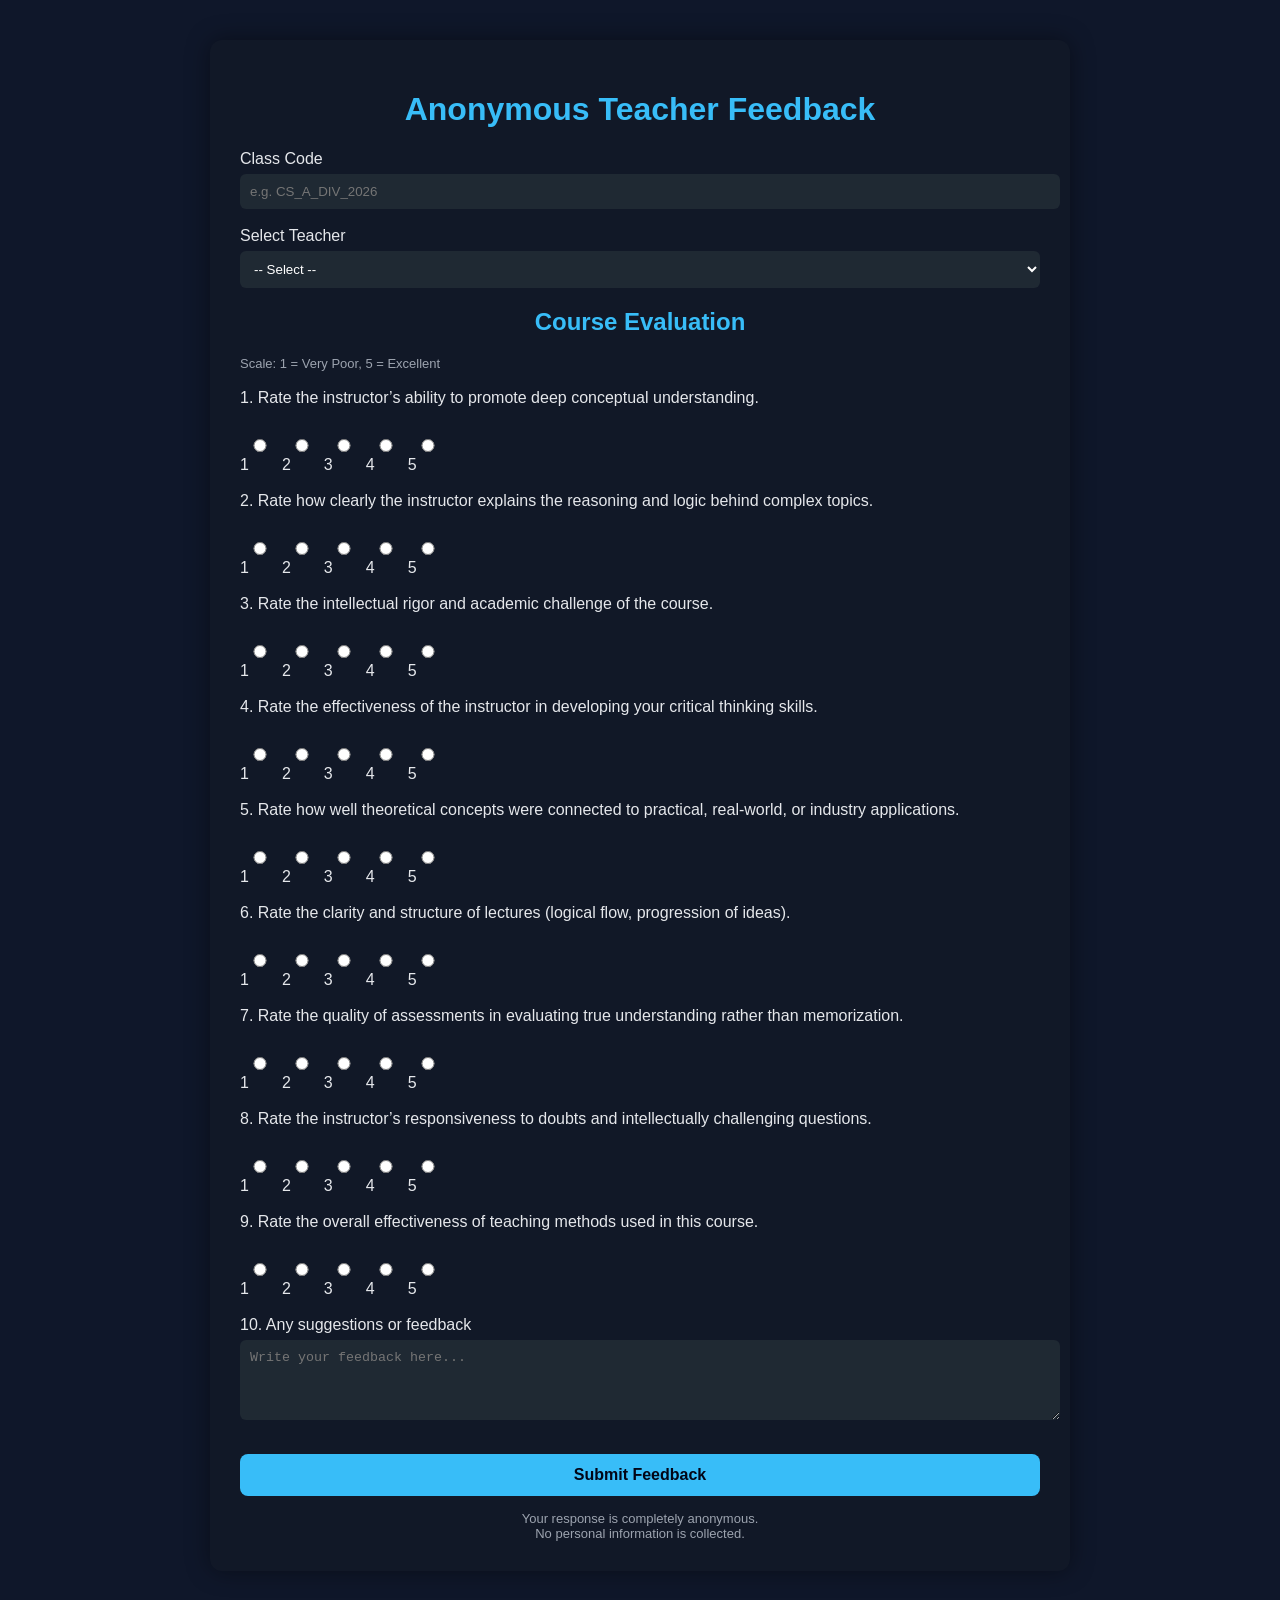
<file: Project/index.html>
<!DOCTYPE html>
<html lang="en">
<head>
    <meta charset="UTF-8">
    <title>Anonymous Teacher Feedback</title>
    <link rel="stylesheet" href="style.css">
</head>
<body>

<div class="container">
    <h1>Anonymous Teacher Feedback</h1>

    <form id="feedbackForm">

        <!-- Class & Teacher -->
        <label>Class Code</label>
        <input type="text" required placeholder="e.g. CS_A_DIV_2026">

        <label>Select Teacher</label>
        <select required>
            <option value="">-- Select --</option>
            <option>Dr. Priyanka Kumari - DMGT</option>
            <option>Dr. Raju Ingale - EP</option>
            <option>Dr. Pralhad Pesode - EGR</option>
            <option>Dr. Neha Saathe - FCASD</option>
            <option>Dr. Rekha Joshi - PEACE</option>
            <option>Dr. Uma Pujeri - FOP</option>
        </select>

        <h2>Course Evaluation</h2>

        <!-- Rating scale note -->
        <p style="font-size:13px;color:#9ca3af">
            Scale: 1 = Very Poor, 5 = Excellent
        </p>

        <!-- QUESTIONS 1–9 -->
        <!-- Use same structure -->

        <label>1. Rate the instructor’s ability to promote deep conceptual understanding.</label>
        <div class="rating">
            <label><input type="radio" name="q1" required>1</label>
            <label><input type="radio" name="q1">2</label>
            <label><input type="radio" name="q1">3</label>
            <label><input type="radio" name="q1">4</label>
            <label><input type="radio" name="q1">5</label>
        </div>

        <label>2. Rate how clearly the instructor explains the reasoning and logic behind complex topics.</label>
        <div class="rating">
            <label><input type="radio" name="q2" required>1</label>
            <label><input type="radio" name="q2">2</label>
            <label><input type="radio" name="q2">3</label>
            <label><input type="radio" name="q2">4</label>
            <label><input type="radio" name="q2">5</label>
        </div>

        <label>3. Rate the intellectual rigor and academic challenge of the course.</label>
        <div class="rating">
            <label><input type="radio" name="q3" required>1</label>
            <label><input type="radio" name="q3">2</label>
            <label><input type="radio" name="q3">3</label>
            <label><input type="radio" name="q3">4</label>
            <label><input type="radio" name="q3">5</label>
        </div>

        <label>4. Rate the effectiveness of the instructor in developing your critical thinking skills.</label>
        <div class="rating">
            <label><input type="radio" name="q4" required>1</label>
            <label><input type="radio" name="q4">2</label>
            <label><input type="radio" name="q4">3</label>
            <label><input type="radio" name="q4">4</label>
            <label><input type="radio" name="q4">5</label>
        </div>

        <label>5. Rate how well theoretical concepts were connected to practical, real-world, or industry applications.</label>
        <div class="rating">
            <label><input type="radio" name="q5" required>1</label>
            <label><input type="radio" name="q5">2</label>
            <label><input type="radio" name="q5">3</label>
            <label><input type="radio" name="q5">4</label>
            <label><input type="radio" name="q5">5</label>
        </div>

        <label>6. Rate the clarity and structure of lectures (logical flow, progression of ideas).</label>
        <div class="rating">
            <label><input type="radio" name="q6" required>1</label>
            <label><input type="radio" name="q6">2</label>
            <label><input type="radio" name="q6">3</label>
            <label><input type="radio" name="q6">4</label>
            <label><input type="radio" name="q6">5</label>
        </div>

        <label>7. Rate the quality of assessments in evaluating true understanding rather than memorization.</label>
        <div class="rating">
            <label><input type="radio" name="q7" required>1</label>
            <label><input type="radio" name="q7">2</label>
            <label><input type="radio" name="q7">3</label>
            <label><input type="radio" name="q7">4</label>
            <label><input type="radio" name="q7">5</label>
        </div>

        <label>8. Rate the instructor’s responsiveness to doubts and intellectually challenging questions.</label>
        <div class="rating">
            <label><input type="radio" name="q8" required>1</label>
            <label><input type="radio" name="q8">2</label>
            <label><input type="radio" name="q8">3</label>
            <label><input type="radio" name="q8">4</label>
            <label><input type="radio" name="q8">5</label>
        </div>

        <label>9. Rate the overall effectiveness of teaching methods used in this course.</label>
        <div class="rating">
            <label><input type="radio" name="q9" required>1</label>
            <label><input type="radio" name="q9">2</label>
            <label><input type="radio" name="q9">3</label>
            <label><input type="radio" name="q9">4</label>
            <label><input type="radio" name="q9">5</label>
        </div>

        <label>10. Any suggestions or feedback</label>
        <textarea rows="4" placeholder="Write your feedback here..."></textarea>

        <button type="submit">Submit Feedback</button>

        <p id="successMsg" class="note" style="display:none;color:#22c55e;">
            ✔ Feedback submitted successfully. Thank you!
        </p>

        <div class="note">
            Your response is completely anonymous.<br>
            No personal information is collected.
        </div>

    </form>
</div>

<script>
document.getElementById("feedbackForm").addEventListener("submit", function(e) {
    e.preventDefault(); // stop page reload

    // hide form
    this.style.display = "none";

    // show success message
    document.getElementById("successScreen").style.display = "block";
});
</script>
<form id="feedbackForm">
    <!-- ALL your current form content stays exactly the same -->
</form>
<div id="successScreen" class="success-screen">
    <h1>✔ Feedback Submitted Successfully</h1>
    <p>Thank you for sharing your honest feedback.<br>
       Your response has been recorded anonymously.</p>
</div>

</body>
</html>
</file>
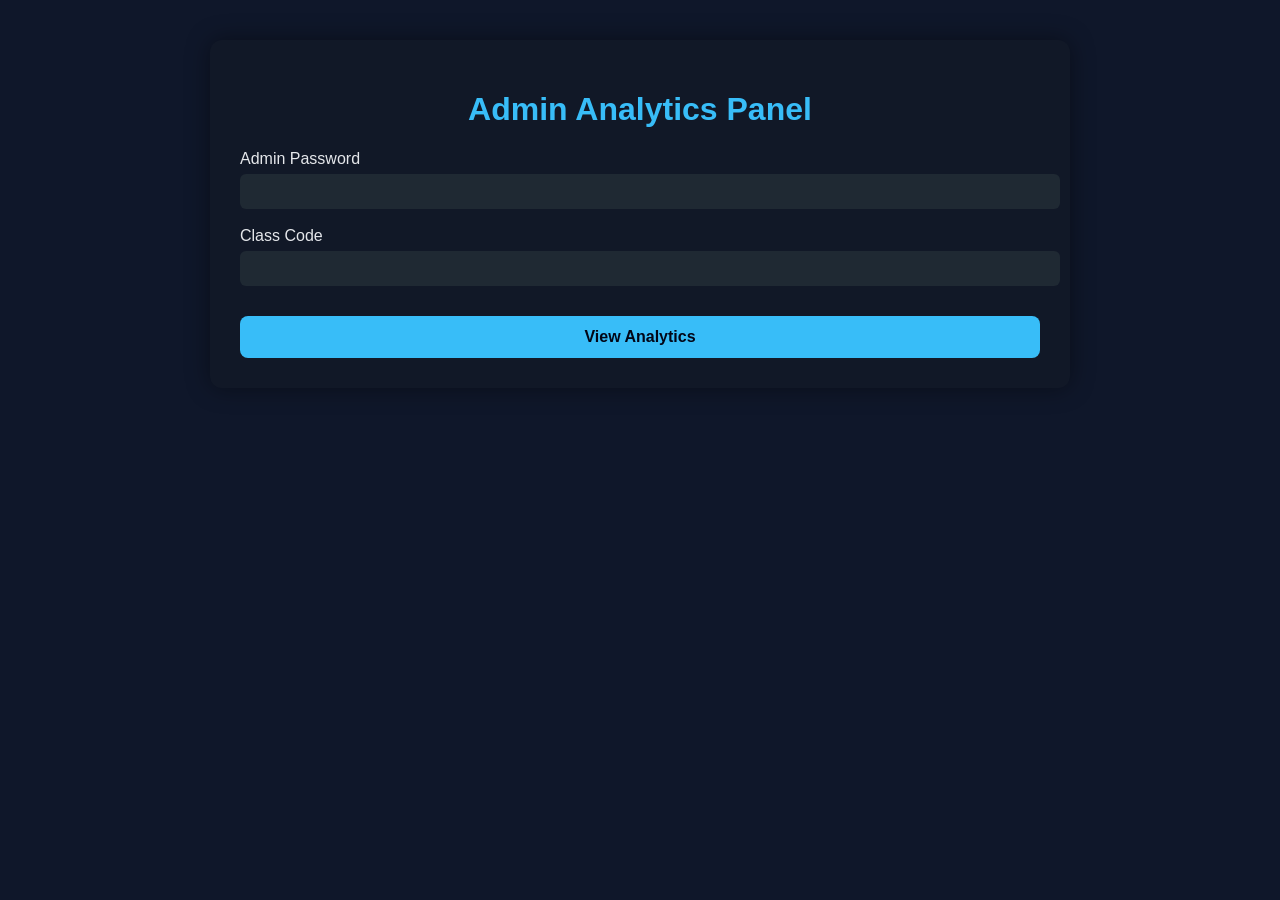
<file: Project/admin.html>
<!DOCTYPE html>
<html lang="en">
<head>
    <meta charset="UTF-8">
    <title>Admin Analytics Panel</title>
    <link rel="stylesheet" href="style.css">
</head>
<body>

<div class="container">
    <h1>Admin Analytics Panel</h1>

    <form id="adminForm">
        <label>Admin Password</label>
        <input type="password" id="password" required>

        <label>Class Code</label>
        <input type="text" required>

        <button type="submit">View Analytics</button>
    </form>

    <!-- HIDDEN BACKEND DATA -->
    <div id="backendData" style="display:none;margin-top:30px;">

        <h2>Rating Overview</h2>

        <p><strong>Dr. Priyanka Kumari - DMGT</strong> : ★★★★☆ (4.3)</p>
        <p><strong>Dr. Raju Ingale - EP</strong> : ★★★☆☆ (4.9)</p>
        <p><strong>Dr. Pralhad Pesode - EGR</strong> : ★★★★★ (4.6)</p>
        <p><strong>Dr. Neha Saathe - FCASD</strong> : ★★★★☆ (4.4)</p>
        <p><strong>Dr. Rekha Joshi - PEACE</strong> : ★★★☆☆ (3.8)</p>
        <p><strong>Dr. Uma Pujeri - FOP</strong> : ★★★★★ (5)</p>

        <h2>Decrypted Feedback</h2>
        <div id="detailPanel" style="display:none; margin-top:30px;">
    <h2 id="detailTitle">Detailed Review</h2>

    <div class="note" id="detailContent"></div>
</div>

        <div class="note">
            • Explains concepts very clearly and logically<br>
            • Encourages critical thinking in class discussions<br>
            • More real-world examples would be helpful<br>
            • Assessments reflect true understanding<br>
            • Very approachable and responsive to doubts
        </div>

        <p class="note" style="margin-top:20px;">
            Data retrieved securely from backend storage.
        </p>
    </div>

    <p id="errorMsg" class="note" style="color:#ef4444;display:none;">
        Incorrect admin password.
    </p>
</div>
<script>
document.getElementById("adminForm").addEventListener("submit", function(e) {
    e.preventDefault();

    const pass = document.getElementById("password").value;

    if (pass === "admin123") {
        document.getElementById("adminForm").style.display = "none";
        document.getElementById("backendData").style.display = "block";
        document.getElementById("errorMsg").style.display = "none";
    } else {
        document.getElementById("errorMsg").style.display = "block";
    }
});
</script>

<script>
function showDetails(teacher) {
    const panel = document.getElementById("detailPanel");
    const title = document.getElementById("detailTitle");
    const content = document.getElementById("detailContent");

    panel.style.display = "block";

    const data = {
        priyanka: {
            name: "Dr. Priyanka Kumari - DMGT",
            reviews: [
                {
                    scores: [5,5,4,5,4,5,4,5,5],
                    feedback: "Explains concepts very clearly and logically."
                },
                {
                    scores: [4,4,4,4,4,4,4,4,4],
                    feedback: "Very structured lectures and good pace."
                }
            ]
        },
        raju: {
            name: "Dr. Raju Ingale - EP",
            reviews: [
                {
                    scores: [3,4,3,4,3,3,4,4,3],
                    feedback: "Good subject knowledge, could improve interaction."
                }
            ]
        },
        pralhad: {
            name: "Dr. Pralhad Pesode - EGR",
            reviews: [
                {
                    scores: [5,5,5,5,5,4,5,5,5],
                    feedback: "Highly engaging and intellectually challenging."
                }
            ]
        },
        neha: {
            name: "Dr. Neha Saathe - FCASD",
            reviews: [
                {
                    scores: [4,4,4,4,5,4,4,5,4],
                    feedback: "Very supportive and connects theory to practice."
                }
            ]
        },
        rekha: {
            name: "Dr. Rekha Joshi - PEACE",
            reviews: [
                {
                    scores: [3,3,4,3,3,3,4,3,3],
                    feedback: "Needs more real-world examples."
                }
            ]
        },
        uma: {
            name: "Dr. Uma Puerji - FOP",
            reviews: [
                {
                    scores: [5,5,5,5,5,5,5,5,5],
                    feedback: "Extremely positive learning environment."
                }
            ]
        }
        
    };

    const teacherData = data[teacher];
    title.innerText = `Detailed Reviews – ${teacherData.name}`;

    let html = "";

    teacherData.reviews.forEach((r, index) => {
        html += `<p><strong>Student ${index + 1}</strong></p>`;
        r.scores.forEach((score, i) => {
            html += `Q${i + 1}: ${score}/5<br>`;
        });
        html += `<em>Feedback:</em> ${r.feedback}<br><br>`;
    });

    content.innerHTML = html;
}
</script>

</body>
</html>
</file>
<file: Project/style.css>
/* style.css */
body {
    margin: 0;
    font-family: "Segoe UI", Arial, sans-serif;
    background: #0f172a;
    color: #e5e7eb;
}

.container {
    max-width: 800px;
    margin: 40px auto;
    background: #111827;
    padding: 30px;
    border-radius: 12px;
    box-shadow: 0 0 25px rgba(0,0,0,0.4);
}

h1, h2 {
    text-align: center;
    color: #38bdf8;
}

label {
    display: block;
    margin-top: 18px;
    font-weight: 500;
}

select, textarea, input {
    width: 100%;
    padding: 10px;
    margin-top: 6px;
    border-radius: 6px;
    border: none;
    background: #1f2933;
    color: #fff;
}

textarea {
    resize: vertical;
}

.rating {
    display: flex;
    gap: 12px;
    margin-top: 8px;
}

.rating label {
    font-weight: normal;
}

button {
    margin-top: 30px;
    width: 100%;
    padding: 12px;
    background: #38bdf8;
    color: #020617;
    border: none;
    font-size: 16px;
    border-radius: 8px;
    cursor: pointer;
    font-weight: bold;
}

button:hover {
    background: #0ea5e9;
}

.note {
    text-align: center;
    margin-top: 15px;
    font-size: 13px;
    color: #9ca3af;
}
/* Success screen */
.success-screen {
    display: none;
    text-align: center;
    padding: 60px 20px;
}

.success-screen h1 {
    font-size: 32px;
    color: #22c55e;
    margin-bottom: 15px;
}

.success-screen p {
    font-size: 16px;
    color: #9ca3af;
}
/* Make teacher rows clickable */
.teacher-item {
    cursor: pointer;
    padding: 6px 0;
}

.teacher-item:hover {
    color: #38bdf8;
    text-decoration: underline;
}
</file>
